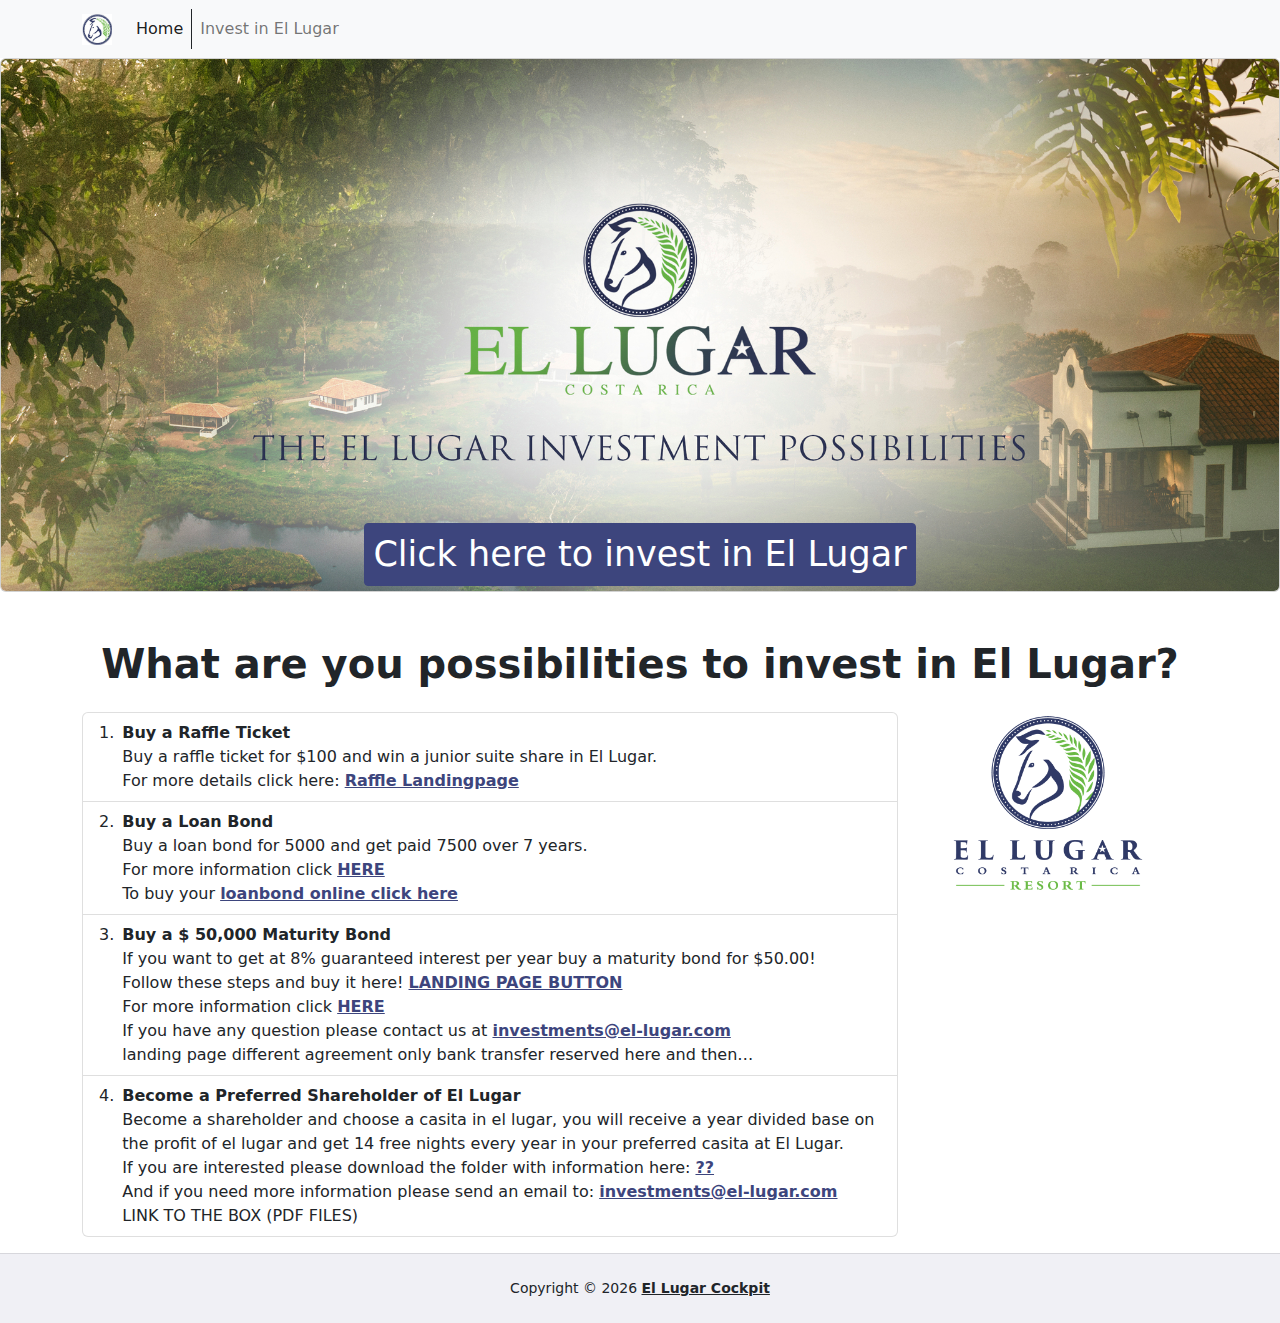
<file: landing/investments/index.html>
<!DOCTYPE html>
<html>

<head>
    <meta charset="utf-8">
    <meta name="viewport" content="width=device-width, initial-scale=1.0">
    <title>El Lugar Investments</title>
    <link rel="icon" type="image/x-icon" href="assets/img/favicon.jpg">
    <link rel="stylesheet" href="assets/bootstrap/css/bootstrap.css">
    <link rel="stylesheet" href="assets/css/style.css">
    <link rel="stylesheet" href="https://fonts.googleapis.com/css?family=Lato:300,400,700,300italic,400italic,700italic&amp;display=swap">
    <script src="assets/bootstrap/js/bootstrap.js"></script>
</head>

<body>
    <nav class="navbar navbar-expand-lg navbar-light bg-light sticky-top">
        <div class="container">
            <a class="navbar-brand" href="#">
                <img src="assets/img/favicon.jpg" alt="el-lugar-icon" width="30">
            </a>
            <button class="navbar-toggler" type="button" data-bs-toggle="collapse" data-bs-target="#navbarNavAltMarkup" aria-controls="navbarNavAltMarkup" aria-expanded="false" aria-label="Toggle navigation">
                <span class="navbar-toggler-icon"></span>
            </button>
            <div class="collapse navbar-collapse" id="navbarNavAltMarkup">
                <div class="navbar-nav">
                    <a class="nav-link active border-end border-dark" aria-current="page" href="#home">Home</a>
                    <a class="nav-link" href="#section1">Invest in El Lugar</a>
                </div>
            </div>
        </div>
    </nav>
    <div class="card text-white text-center" id="home">
        <img src="assets/img/1.jpg" class="card-img w-100" alt="...">
        <div class="overlay-sm d-lg-none">
            <button class="btn btn-purple-sm btn-sm" href="https://el-lugarcockpit.com/">Click here to invest in El Lugar</button>
        </div>
        <div class="overlay d-none d-lg-block">
            <button class="btn btn-purple btn-sm" href="https://el-lugarcockpit.com/">Click here to invest in El Lugar</button>
        </div>
    </div>
    <div class="container mt-5 mb-3" id="section1">
        <div class="row mb-3 text-center"><h1><strong>What are you possibilities to invest in El Lugar?</strong></h1></div>
        <div class="clearfix">
            <img src="assets/img/El-LugarLogo-FINAL.png" class="col-12 col-md-4 float-md-end img-logo" alt="...">
            <ol class="list-group list-group-numbered">
                <li class="list-group-item d-flex justify-content-between align-items-start">
                    <div class="ms-2 me-auto">
                        <div class="fw-bold">Buy a Raffle Ticket</div>
                        Buy a raffle ticket for $100 and win a junior suite share in El Lugar. <br>
                        For more details click here: <a href="https://el-lugarcockpit.com/raffle/" target="_blank">Raffle Landingpage</a>
                    </div>
                </li>
                <li class="list-group-item d-flex justify-content-between align-items-start">
                    <div class="ms-2 me-auto">
                        <div class="fw-bold">Buy a Loan Bond</div>
                        Buy a loan bond for 5000 and get paid 7500 over 7 years.<br>
                        For more information click <a href="assets/documents/El Lugar Loan Bonds 2023_final_March_2023.pdf" target="_blank">HERE</a><br>
                        To buy your <a href="https://el-lugarcockpit.com/loanbond/" target="_blank">loanbond online click here</a>
                </div>
                </li>
                <li class="list-group-item d-flex justify-content-between align-items-start">
                    <div class="ms-2 me-auto">
                        <div class="fw-bold">Buy a $ 50,000 Maturity Bond</div>
                        If you want to get at 8% guaranteed interest per year buy a maturity bond for $50.00!<br>
                        Follow these steps and buy it here! <a href="#" target="_blank">LANDING PAGE BUTTON</a><br>
                        For more information click <a href="assets/documents/Presentation Maturity Bond.pdf" target="_blank">HERE</a><br>
                        If you have any question please contact us at <a href="mailto:investments@el-lugar.com">investments@el-lugar.com</a><br>
                        landing page
                        different agreement
                        only bank transfer
                        reserved here and then…
                </div>
                </li>
                <li class="list-group-item d-flex justify-content-between align-items-start">
                    <div class="ms-2 me-auto">
                        <div class="fw-bold">Become a Preferred Shareholder of El Lugar</div>
                        Become a shareholder and choose a casita in el lugar, you will receive a year divided base on the profit of 
                        el lugar and get 14 free nights every year in your preferred casita at El Lugar.<br>
                        If you are interested please download the folder with information here: <a href="#" target="_blank">??</a><br>
                        And if you need more information please send an email to: <a href="mailto:investments@el-lugar.com">investments@el-lugar.com</a><br>

                        LINK TO THE BOX (PDF FILES)
                    </div>
                </li>
            </ol>
        </div>
    </div>
    <footer>
        <div class="text-center p-4">
            <div class="col-12">
                <span id="year"></span> 
                <a class="text-reset fw-bold" href="https://el-lugarcockpit.com/">El Lugar Cockpit</a>
            </div>
        </div>
    </footer>
    
    <script>
        var y = new Date().getFullYear();
        document.getElementById('year').innerHTML = `Copyright © ${y} `;
    </script>
</body>
</html>
</file>
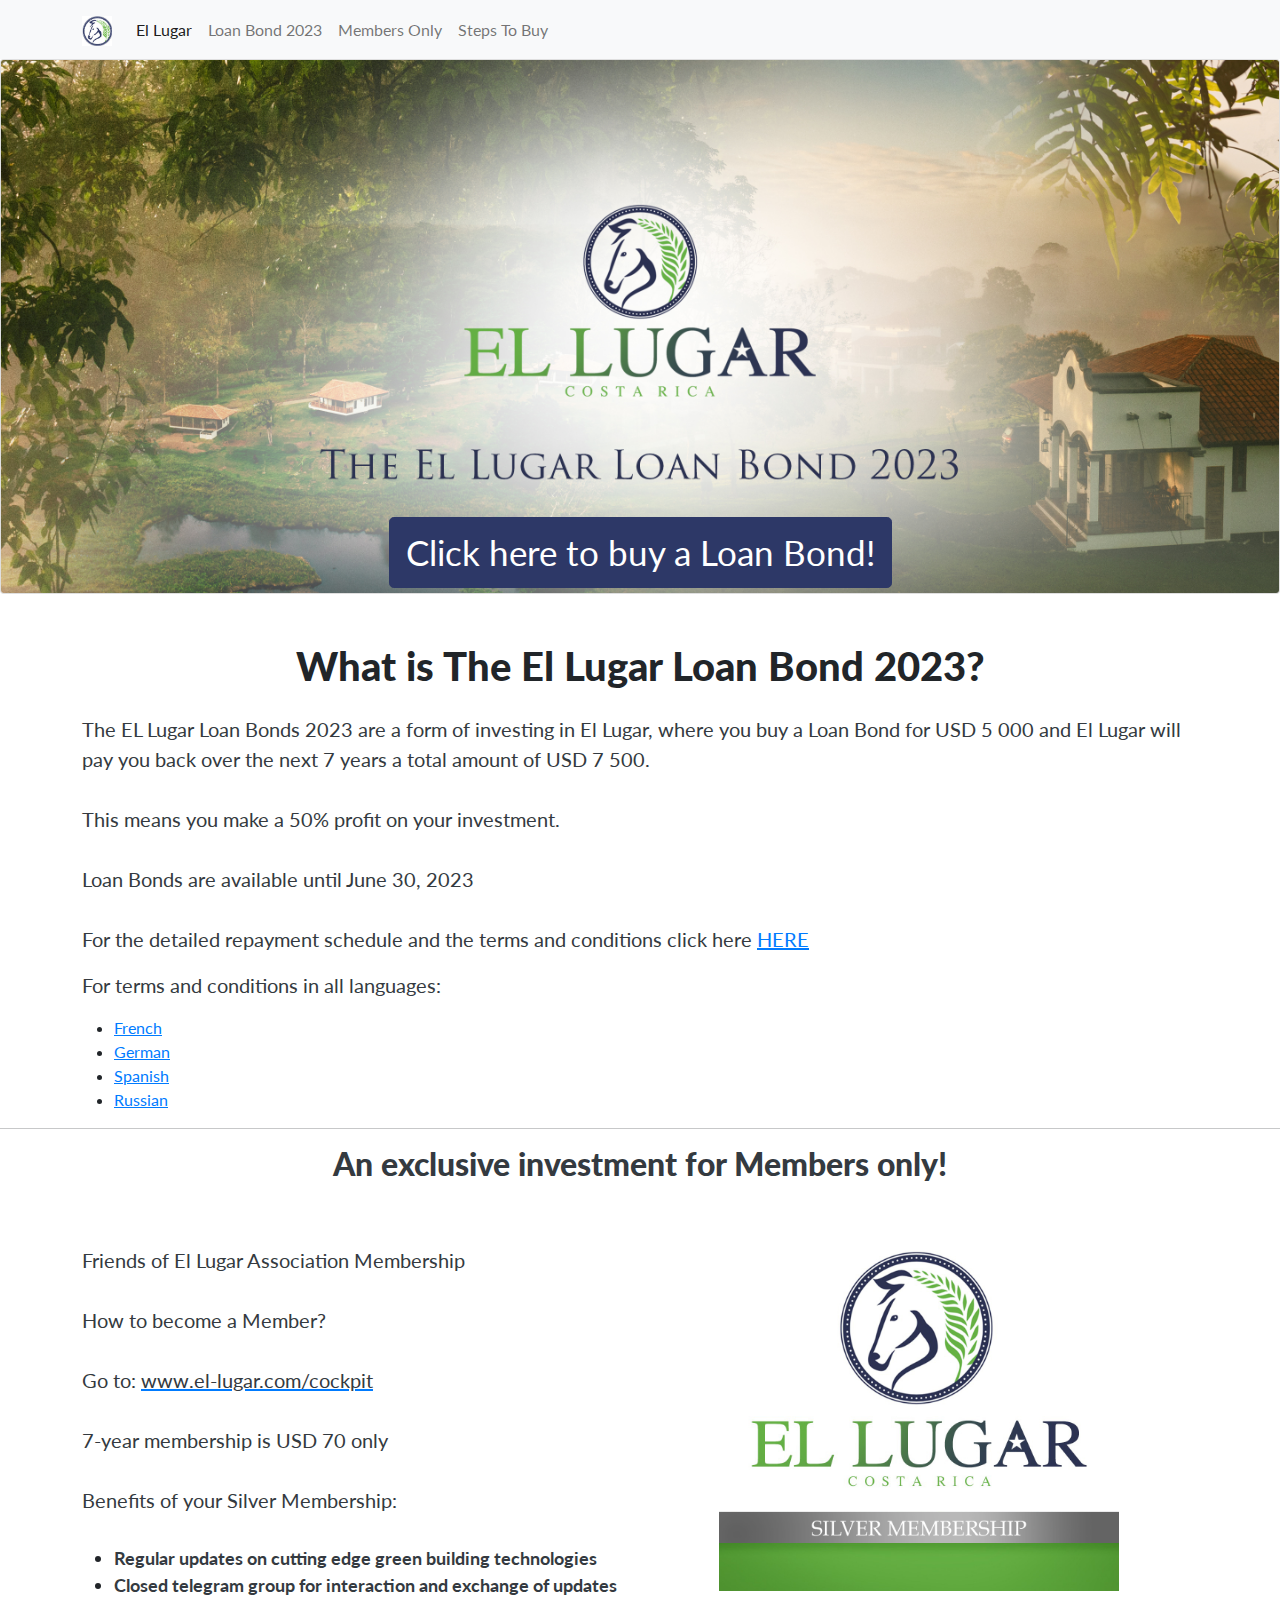
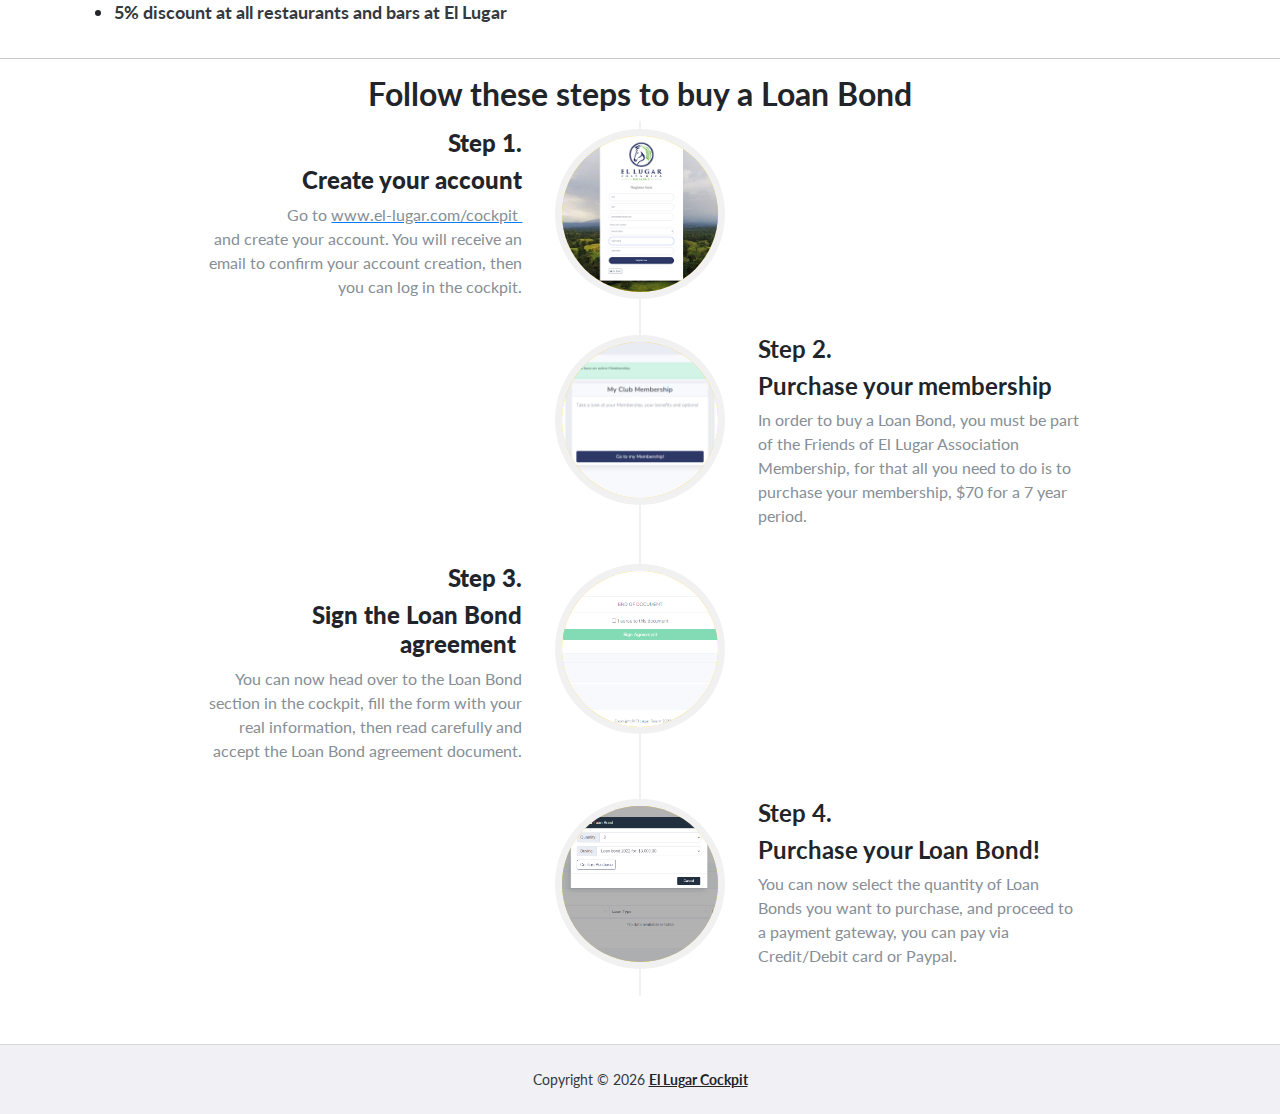
<file: landing/loanbond/index.html>
<!DOCTYPE html>
<html>

<head>
    <meta charset="utf-8">
    <meta name="viewport" content="width=device-width, initial-scale=1.0">
    <title>El Lugar Loan Bond 2023</title>
    <link rel="icon" type="image/x-icon" href="assets/img/favicon.jpg">
    <link rel="stylesheet" href="assets/bootstrap/css/bootstrap.min.css">
    <link rel="stylesheet" href="assets/css/style.css">
    <link rel="stylesheet" href="https://fonts.googleapis.com/css?family=Lato:300,400,700,300italic,400italic,700italic&amp;display=swap">
    <link rel="stylesheet" href="assets/css/Timeline.css">
    <script src="assets/bootstrap/js/bootstrap.js"></script>
</head>

<body>
    <div style="position:fixed; top:10px; left:10px; background:transparent;">
        <div id="google_translate_element"></div>
    </div>
    <nav class="navbar navbar-expand-lg navbar-light bg-light sticky-top">
        <div class="container">
            <a class="navbar-brand" href="#">
                <img src="assets/img/favicon.jpg" alt="el-lugar-icon" width="30">
            </a>
            <button class="navbar-toggler" type="button" data-bs-toggle="collapse" data-bs-target="#navbarNavAltMarkup" aria-controls="navbarNavAltMarkup" aria-expanded="false" aria-label="Toggle navigation">
                <span class="navbar-toggler-icon"></span>
            </button>
            <div class="collapse navbar-collapse" id="navbarNavAltMarkup">
                <div class="navbar-nav">
                    <a class="nav-link active" aria-current="page" href="#home">El Lugar</a>
                    <a class="nav-link" href="#section1">Loan Bond 2023</a>
                    <a class="nav-link" href="#section2">Members Only</a>
                    <a class="nav-link" href="#section3">Steps To Buy</a>
                </div>
            </div>
        </div>
    </nav>
    <div class="card text-white text-center" id="home">
        <img src="assets/img/El%20Lugar%20Loan%20Bonds%202023%20-%20Web%20Header%20-%202880x1200.jpg" class="card-img w-100" alt="...">
        <div class="overlay-sm d-lg-none">
            <a class="btn btn-blue-sm btn-sm" href="https://el-lugarcockpit.com">Click here to buy a Loan Bond! </a>
        </div>
        <div class="overlay d-none d-lg-block">
            <a class="btn btn-blue btn-lg" href="https://el-lugarcockpit.com">Click here to buy a Loan Bond! </a>
        </div>
    </div>
    <div class="container mt-5" id="section1">
        <div class="row mb-3 text-center"><h1><strong>What is The El Lugar Loan Bond 2023?</strong></h1></div>
        <p class="lead mb-0">
            <strong>
                <span>
                    The EL Lugar Loan Bonds 2023 are a form of investing in El Lugar, 
                    where you buy a Loan Bond for USD 5 000 and El Lugar will pay you back 
                    over the next 7 years a total amount of USD 7 500.
                </span>
            </strong>
            <br>
            <br>
            <strong>
                <span>
                    This means you make a 50% profit on your investment.
                </span>
            </strong>
            <br>
            <br>
            <strong>
                <span>
                    Loan Bonds are available until June 30, 2023
                </span>
            </strong>
            <br>
            <br>
        </p>
        <p class="fs-5 text-start text-dark">
            For the detailed repayment schedule and the terms and conditions click here 
            <a href="assets/documents/El Lugar Loan Bonds 2023_final_March_2023.pdf" target="_blank">
                HERE
            </a>
            <br>
        </p>
        <p class="fs-5 text-start text-dark"> For terms and conditions in all languages:</p>
        <ul>
            <li><a href="assets/documents/French_El Lugar Loan Bonds 2023.pdf" target="_blank">French</a></li>
            <li><a href="assets/documents/German_El Lugar Loan Bonds 2023.pdf" target="_blank">German</a></li>
            <li><a href="assets/documents/Spanish_El Lugar Loan Bonds 2023.pdf" target="_blank">Spanish</a></li>
            <li><a href="assets/documents/Russian_El Lugar Loan Bonds 2023.pdf" target="_blank">Russian</a></li>
        </ul>
    </div>
    <hr>
    <div class="container" id="section2">
        <h2 class="text-center">
            <strong><span>An exclusive investment for Members only!</span></strong>
        </h2>
        <div class="row g-0">
            <div class="col-md-6 text-white order-lg-2 showcase-img">
                <img src="assets/img/El Lugar Silver Membership.jpg" class="img-membership" alt="...">
            </div> 
            <div class="col-lg-6 my-auto order-lg-1 showcase-text">
                <br>
                <p class="lead mb-0">
                    <br>
                    <strong>
                        <span>
                            Friends of El Lugar Association Membership
                        </span>
                    </strong>
                    <br>
                    <br>
                    <strong>
                        <span>
                            How to become a Member?
                        </span>
                    </strong>
                    <br>
                    <br>
                    <strong>
                        <span>
                            Go to: 
                        </span>
                    </strong>
                    <a href="https://el-lugar.com/cockpit" target="_blank">
                        <strong>
                            <span>
                                www.el-lugar.com/cockpit
                            </span>
                        </strong>
                        <br>
                        <br>
                    </a>
                    <strong>
                        <span>
                            7-year membership is USD 70 only
                        </span>
                    </strong>
                    <br>
                    <br>
                    <strong>
                        <span>
                            Benefits of your Silver Membership:
                        </span>
                    </strong>
                    <br>
                    <br>
                </p>
                <ul style="font-size: 18px;">
                    <li><strong><span>Regular updates on cutting edge green building technologies</span></strong><br></li>
                    <li><strong><span>Closed telegram group for interaction and exchange of updates</span></strong><br></li>
                    <li><strong><span>5% discount at all restaurants and bars at El Lugar</span></strong><br></li>
                </ul>
            </div>
        </div>
    </div>
    <hr>
    <div class="container mb-5" id="section3">
        <div class="row">
            <div class="col-lg-12 text-center">
                <h2 class="fs-2 fw-normal section-heading"><strong>Follow these steps to buy a Loan Bond</strong></h2>
            </div>
        </div>
        <div class="row">
            <div class="col-lg-12">
                <ul class="list-group timeline">
                    <li class="list-group-item">
                        <div class="timeline-image"><img class="rounded-circle img-fluid" src="assets/img/clipboard-image-3.png"></div>
                        <div class="timeline-panel">
                            <div class="timeline-heading">
                                <h4 class="text-start text-md-end subheading"><strong>Step 1.</strong><br></h4>
                                <h4 class="text-start text-md-end subheading"><strong>Create your account</strong><br></h4>
                            </div>
                            <div class="timeline-body">
                                <p class="text-start text-md-end text-muted">Go to <a class="link-primary" href="https://el-lugar.com/cockpit"><span style="color: rgb(134, 142, 150);">www.el-lugar.com/cockpit&nbsp;</span><br></a>and create your account. You will receive an email to confirm your account creation, then you can log in the cockpit.</p>
                            </div>
                        </div>
                    </li>
                    <li class="list-group-item timeline-inverted">
                        <div class="timeline-image"><img class="rounded-circle img-fluid" src="assets/img/clipboard-image-4.png"></div>
                        <div class="timeline-panel">
                            <div class="timeline-heading">
                                <h4>Step 2.</h4>
                                <h4 class="subheading">Purchase your membership</h4>
                            </div>
                            <div class="timeline-body">
                                <p class="text-muted">
                                    In order to buy a Loan Bond, you must be part of the 
                                    Friends of El Lugar Association Membership, 
                                    for that all you need to do is to purchase 
                                    your membership, $70 for a 7 year period.</p>
                            </div>
                        </div>
                    </li>
                    <li class="list-group-item">
                        <div class="timeline-image"><img class="rounded-circle img-fluid" src="assets/img/clipboard-image-5.png"></div>
                        <div class="timeline-panel">
                            <div class="timeline-heading">
                                <h4 class="text-start text-md-end subheading"><strong>Step 3.</strong><br></h4>
                                <h4 class="text-start text-md-end subheading"><strong>Sign the Loan Bond agreement&nbsp;</strong><br></h4>
                            </div>
                            <div class="timeline-body">
                                <p class="text-start text-md-end text-muted">You can now head over to the Loan Bond section in the cockpit, fill the form with your real information, then read carefully and accept the Loan Bond agreement document.<br></p>
                            </div>
                        </div>
                    </li>
                    <li class="list-group-item timeline-inverted">
                        <div class="timeline-image"><img class="rounded-circle img-fluid" src="assets/img/clipboard-image-6.png"></div>
                        <div class="timeline-panel">
                            <div class="timeline-heading">
                                <h4>Step 4.</h4>
                                <h4 class="subheading">Purchase your Loan Bond!</h4>
                            </div>
                            <div class="timeline-body">
                                <p class="text-muted">You can now select the quantity of Loan Bonds you want to purchase, and proceed to a payment gateway, you can pay via Credit/Debit card or Paypal.</p>
                            </div>
                        </div>
                    </li>
                </ul>
            </div>
        </div>
    </div>
    <footer>
        <div class="text-center p-4">
            <div class="col-12">
                <span id="year"></span> 
                <a class="text-reset fw-bold" href="https://el-lugarcockpit.com/">El Lugar Cockpit</a>
            </div>
        </div>
    </footer>
    <script type="text/javascript" src="//translate.google.com/translate_a/element.js?cb=googleTranslateElementInit"></script>
    
    <script type="text/javascript">
        function googleTranslateElementInit() {
          new google.translate.TranslateElement({pageLanguage: 'en', layout: google.translate.TranslateElement.InlineLayout.SIMPLE}, 'google_translate_element');
        }
    </script>
    <script>
        var y = new Date().getFullYear();
        document.getElementById('year').innerHTML = `Copyright © ${y} `;
    </script>
</body>
</html>
</file>
<file: landing/investments/assets/css/style.css>
:root{
    --primary-bg-color: #3d457d;
    --purple-background: #F0F0F5;
}
.overlay {
    position: absolute; 
    bottom: 0; 
    width: 100%;
    color: white;
    font-size: 20px;
    padding: 5px;
    text-align: center;
}
.overlay-sm{
    position: absolute; 
    bottom: 0; 
    width: 100%;
    color: white;
    font-size: 10px;
    padding: 5px;
    text-align: center;
}
.btn-purple{
    color: white;
    font-size:35px; 
    background-color:var(--primary-bg-color)!important; 
    border-color:var(--primary-bg-color)!important;
}
.btn-purple-sm{
    color: white;
    background-color:var(--primary-bg-color)!important; 
    border-color:var(--primary-bg-color)!important;
}
.img-logo{
    width: 300px;
    display:block;
    margin:auto;
}
.background-opacity{
    background-color: rgba(0, 0, 0, 0.73);
}
.text-justify{
    text-align: justify;
}
a{
    color: var(--primary-bg-color);
    font-weight: bold;
}
a:hover{
    color: var(--primary-bg-color);
    font-weight: bold;
}
footer{
    background-color: var(--purple-background);
    border-top: 1px solid rgba(0, 0, 0, 0.1);
    font-size: 0.875rem;
}
</file>
<file: landing/loanbond/assets/css/style.css>
:root{
    --primary:#2d3867;
    --purple-background: #F0F0F5;
}
.overlay {
    position: absolute; 
    bottom: 0; 
    width: 100%;
    color: white;
    font-size: 20px;
    padding: 5px;
    text-align: center;
}
.overlay-sm{
    position: absolute; 
    bottom: 0; 
    width: 100%;
    color: white;
    font-size: 10px;
    padding: 5px;
    text-align: center;
}
.btn-blue{
    color: white;
    font-size:35px; 
    background-color:var(--primary)!important; 
    border-color:var(--primary)!important;
}
.btn-blue-sm{
    color: white;
    background-color:var(--primary)!important; 
    border-color:var(--primary)!important;
}
span{
    color:rgb(52, 58, 64)
}
footer{
    background-color: var(--purple-background);
    border-top: 1px solid rgba(0, 0, 0, 0.1);
    font-size: 0.875rem;
}
.img-membership{
    width: 400px;
    display:block;
    margin:auto;
}
</file>
<file: landing/loanbond/assets/css/Timeline.css>
#section-timeline .text-muted {
  color: #777;
}

section#section-timeline {
  padding: 100px 0;
}

section#section-timeline h2.section-heading {
  font-size: 40px;
  margin-top: 0;
  margin-bottom: 15px;
}

section#section-timeline h3.section-subheading {
  font-size: 16px;
  text-transform: none;
  font-weight: 400;
  margin-bottom: 75px;
}

@media (min-width:768px) {
  section#section-timeline {
    padding: 150px 0;
  }
}

.timeline {
  list-style: none;
  padding: 0;
  position: relative;
}

.timeline:before {
  top: 0;
  bottom: 0;
  position: absolute;
  content: "";
  width: 2px;
  background-color: #f1f1f1;
  left: 40px;
  margin-left: -1.5px;
}

.timeline > li {
  margin-bottom: 50px;
  position: relative;
  min-height: 50px;
}

.timeline > li:after, .timeline > li:before {
  content: " ";
  display: table;
}

.timeline > li:after {
  clear: both;
}

.timeline > li .timeline-panel {
  width: 100%;
  float: right;
  padding: 0 20px 0 100px;
  position: relative;
  text-align: left;
}

.timeline > li .timeline-panel:before {
  border-left-width: 0;
  border-right-width: 15px;
  left: -15px;
  right: auto;
}

.timeline > li .timeline-panel:after {
  border-left-width: 0;
  border-right-width: 14px;
  left: -14px;
  right: auto;
}

.timeline > li .timeline-image {
  left: 0;
  margin-left: 0;
  width: 80px;
  height: 80px;
  position: absolute;
  z-index: 100;
  background-color: #fed136;
  color: #fff;
  border-radius: 100%;
  border: 7px solid #f1f1f1;
  text-align: center;
}

.timeline > li .timeline-image h4 {
  font-size: 10px;
  margin-top: 12px;
  line-height: 14px;
}

.timeline > li.timeline-inverted > .timeline-panel {
  float: right;
  text-align: left;
  padding: 0 20px 0 100px;
}

.timeline > li.timeline-inverted > .timeline-panel:before {
  border-left-width: 0;
  border-right-width: 15px;
  left: -15px;
  right: auto;
}

.timeline > li.timeline-inverted > .timeline-panel:after {
  border-left-width: 0;
  border-right-width: 14px;
  left: -14px;
  right: auto;
}

.timeline > li:last-child {
  margin-bottom: 0;
}

.timeline .timeline-heading h4 {
  margin-top: 0;
  color: inherit;
}

.timeline .timeline-heading h4.subheading {
  text-transform: none;
}

.timeline .timeline-body > p, .timeline .timeline-body > ul {
  margin-bottom: 0;
}

@media (min-width:768px) {
  .timeline:before {
    left: 50%;
  }
}

@media (min-width:768px) {
  .timeline > li {
    margin-bottom: 100px;
    min-height: 100px;
  }
}

@media (min-width:768px) {
  .timeline > li .timeline-panel {
    width: 41%;
    float: left;
    padding: 0 20px 20px 30px;
    text-align: right;
  }
}

@media (min-width:768px) {
  .timeline > li .timeline-image {
    width: 100px;
    height: 100px;
    left: 50%;
    margin-left: -50px;
  }
}

@media (min-width:768px) {
  .timeline > li .timeline-image h4 {
    font-size: 13px;
    margin-top: 16px;
    line-height: 18px;
  }
}

@media (min-width:768px) {
  .timeline > li.timeline-inverted > .timeline-panel {
    float: right;
    text-align: left;
    padding: 0 30px 20px 20px;
  }
}

@media (min-width:992px) {
  .timeline > li .timeline-panel, .timeline > li.timeline-inverted > .timeline-panel {
    padding: 0 20px 20px;
  }
}

@media (min-width:992px) {
  .timeline > li {
    min-height: 150px;
  }
}

@media (min-width:992px) {
  .timeline > li .timeline-image {
    width: 150px;
    height: 150px;
    margin-left: -75px;
  }
}

@media (min-width:992px) {
  .timeline > li .timeline-image h4 {
    font-size: 18px;
    margin-top: 30px;
    line-height: 26px;
  }
}

@media (min-width:1200px) {
  .timeline > li {
    min-height: 170px;
  }
}

@media (min-width:1200px) {
  .timeline > li .timeline-panel {
    padding: 0 20px 20px 100px;
  }
}

@media (min-width:1200px) {
  .timeline > li .timeline-image {
    width: 170px;
    height: 170px;
    margin-left: -85px;
  }
}

@media (min-width:1200px) {
  .timeline > li .timeline-image h4 {
    margin-top: 40px;
  }
}

@media (min-width:1200px) {
  .timeline > li.timeline-inverted > .timeline-panel {
    padding: 0 100px 20px 20px;
  }
}

.timeline .list-group-item {
  margin-bottom: 0;
  background-color: inherit;
  border: none;
}
</file>
